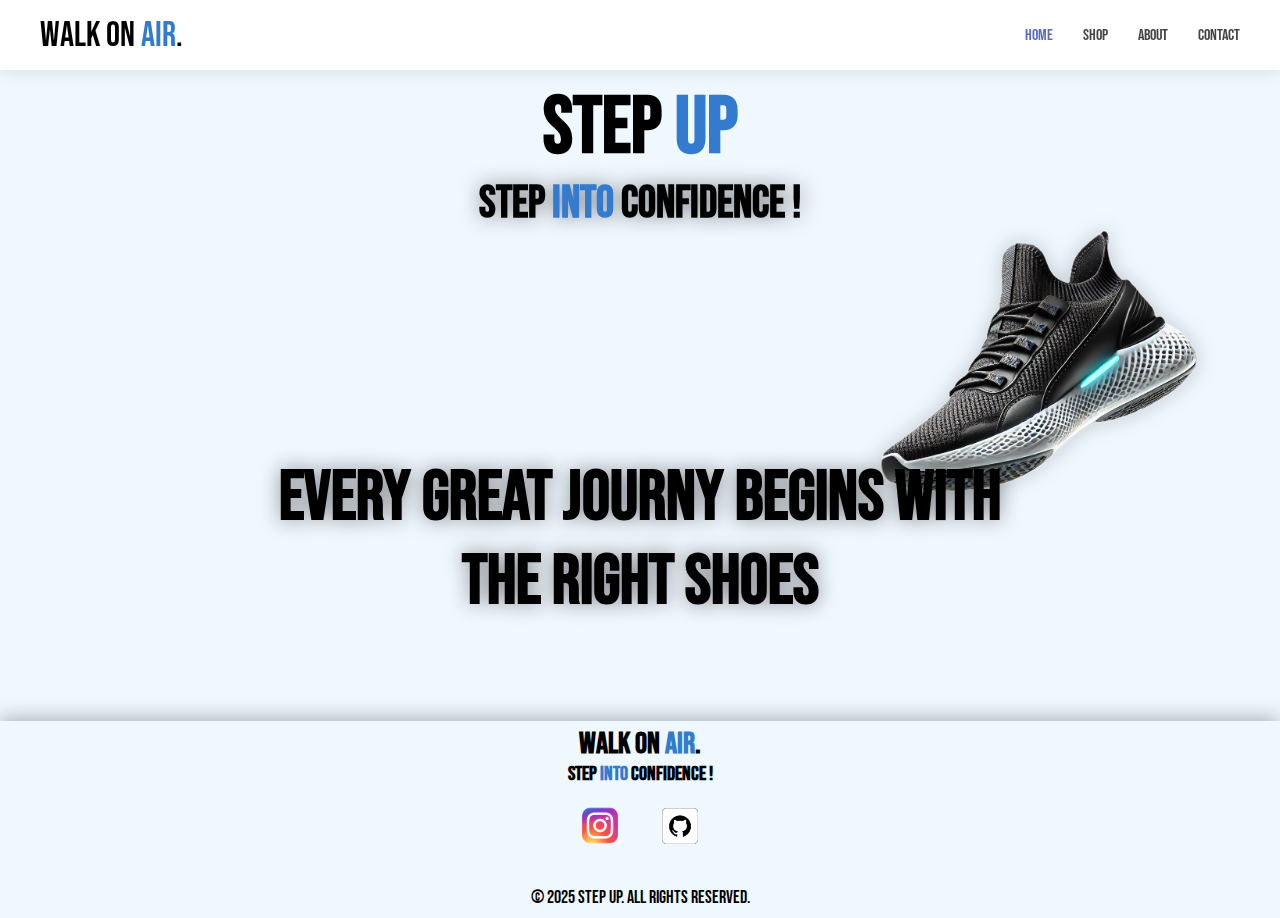
<file: Step Up project/index.html>
<!DOCTYPE html>
<html lang="en">
<head>
    <meta charset="UTF-8">
    <meta name="viewport" content="width=device-width, initial-scale=1.0">
    <link href="https://fonts.googleapis.com/css2?family=Bebas+Neue&family=Sigmar&display=swap" rel="stylesheet">
    <link rel = "stylesheet" href="./Assets/Styles/main.css">
    <link rel="icon" href="./Assets/Images/WHITESHOE.png" type="Image/png">
    <script defer src="main_html.js"></script>
    <title>Step Up - Walk on Air</title>
</head>
<body>
    

    <nav class="navbar">
        <div class="container">
            <div class="nav-wrapper">
                <a class="logo">walk on <span>air</span>.</a>
                
                <button class="menu-toggle" aria-label="Toggle menu">
                    <span></span>
                    <span></span>
                    <span></span>
                </button>
                
                <ul class="nav-links">
                    <li><a href="./index.html" class="active">Home</a></li>
                    <li><a href="./shop.html">Shop</a></li>
                    <li><a href="./about.html">About</a></li> 
                    <li><a href="./contact.html">Contact</a></li>
                </ul>
            </div>
        </div>
    </nav>
    
    <div class="overlay"></div>
    
<div id="Header">
    <h1 class="header-h1">step <span>up</span></h1>
    <h2 class="sideHeader-h2">Step <span>into</span> confidence !</h2>
</div>

<div id="main">
    <img src="./Assets/Images/floating shoe.PNG" alt="Img" class="float">
 <h1 class="main-h1">Every great journy begins with <br> the right shoes</h1>
</div>

<div id="footer">
    <h1 class="footer-h1">Walk on <span>Air</span>.</h1>
    <h2 class="footer-h2">Step <span>into</span> confidence !</h2>
    <div class="footer-social">
       <a href="https://www.instagram.com/stepup.walkonair/"><img src="./Assets/Images/Instagram-Logo.wine.png" alt="Img" class="logo-social_2"></a>
       <a href="https://github.com/GoofyGoose1"><img src="./Assets/Images/pngtree-github-logo-icon-png-image_8630451.png" alt="Img" class="logo-social"></a>
    </div>
    <p>&copy; 2025 Step Up. All rights reserved.</p>
</div>
    
</body>
</html>
</file>
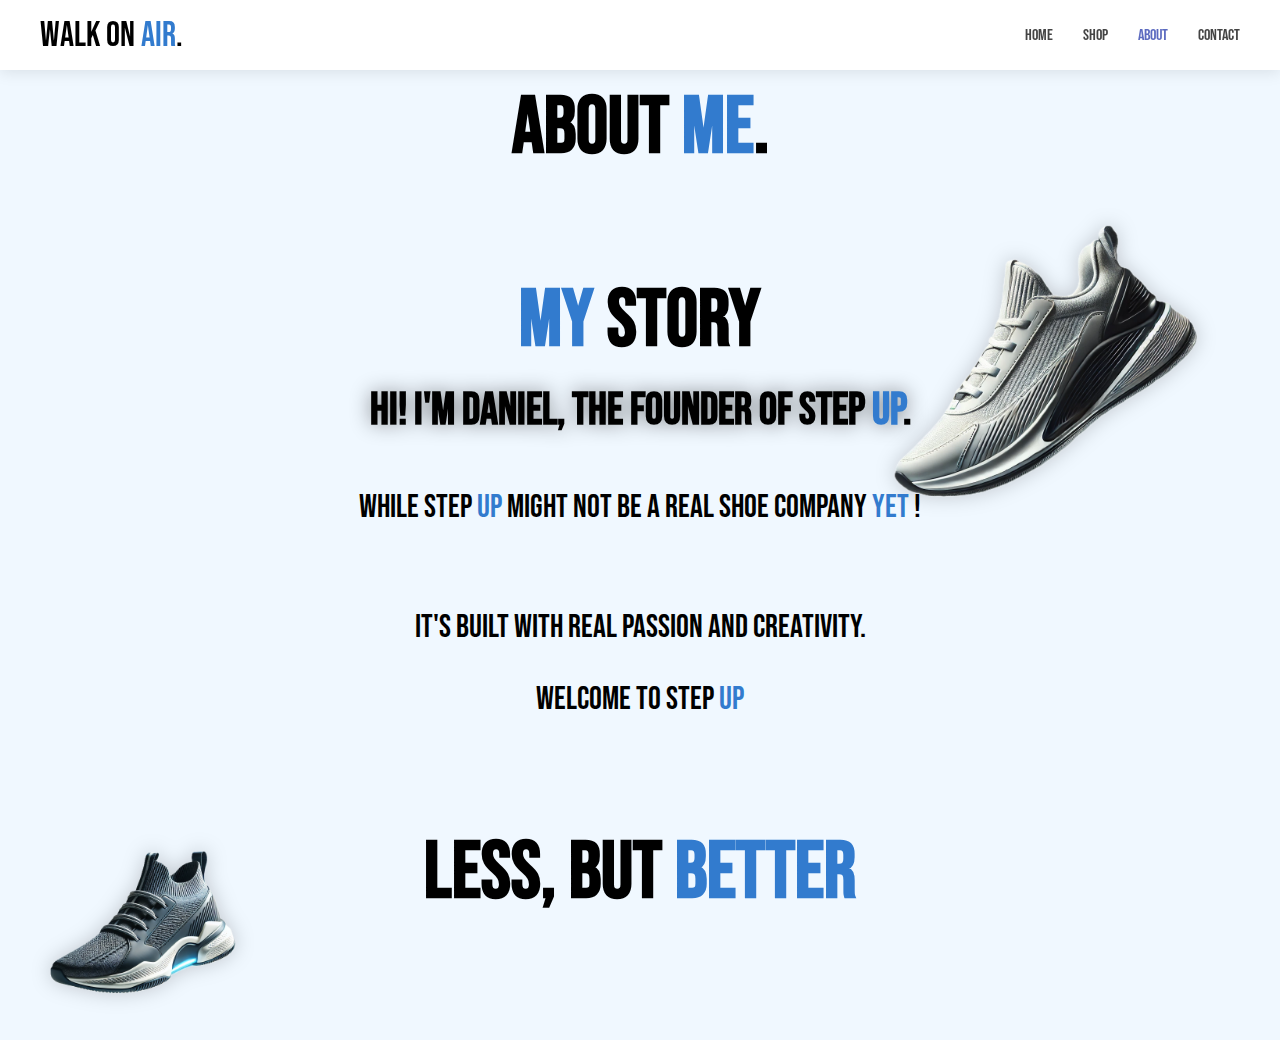
<file: Step Up project/about.html>
<!DOCTYPE html>
<html lang="en">
<head>
    <meta charset="UTF-8">
    <meta name="viewport" content="width=device-width, initial-scale=1.0">
    <link href="https://fonts.googleapis.com/css2?family=Bebas+Neue&family=Sigmar&display=swap" rel="stylesheet">
    <link rel = "stylesheet" href="./Assets/Styles/main.css">
    <link rel="icon" href="./Assets/Images/WHITESHOE.png" type="Image/png">
    <script defer src="main_html.js" defer></script>
    <title>About The company</title>
</head>
<body>
    
    <nav class="navbar">
        <div class="container">
            <div class="nav-wrapper">
                <a class="logo">walk on <span>air</span>.</a>
                
                <button class="menu-toggle" aria-label="Toggle menu">
                    <span></span>
                    <span></span>
                    <span></span>
                </button>
                
                <ul class="nav-links">
                    <li><a href="./index.html">Home</a></li>
                    <li><a href="./Shop.html">Shop</a></li>
                    <li><a href="./about.html" class="active">About</a></li> 
                    <li><a href="./contact.html">Contact</a></li>
                </ul>
            </div>
        </div>
    </nav>
    <div class="overlay"></div>

    <div id="Header">
        <h1 class="header-h1">About <span>Me</span>.</h1>
    </div>

      <div class="story-section">
            <div class="story-text">
                <h2 class="header-h1"><span>MY</span> STORY</h2>
                
                <h2 class="sideHeader-h2">HI! I'M DANIEL, THE FOUNDER OF STEP <span class="highlight">UP</span>.</h2>
                <p>WHILE STEP <span class="highlight">UP</span> MIGHT NOT BE A REAL SHOE COMPANY <span class="highlight">YET</span> !<br><br><br>IT'S BUILT WITH REAL PASSION AND CREATIVITY.</p>
                <p>WELCOME TO STEP <span class="highlight">UP</span></p>
            </div>
        </div>
        
        <h1 class="header-h1">less, but <span>better</span></h1>
        
        <img src="./Assets/Images/shoes.trans.png" alt="Img" class="float">
        <img src="./Assets/Images/GREYSHOE.png" alt="Img" class="float2">
    
  
</body>
</html>
</file>
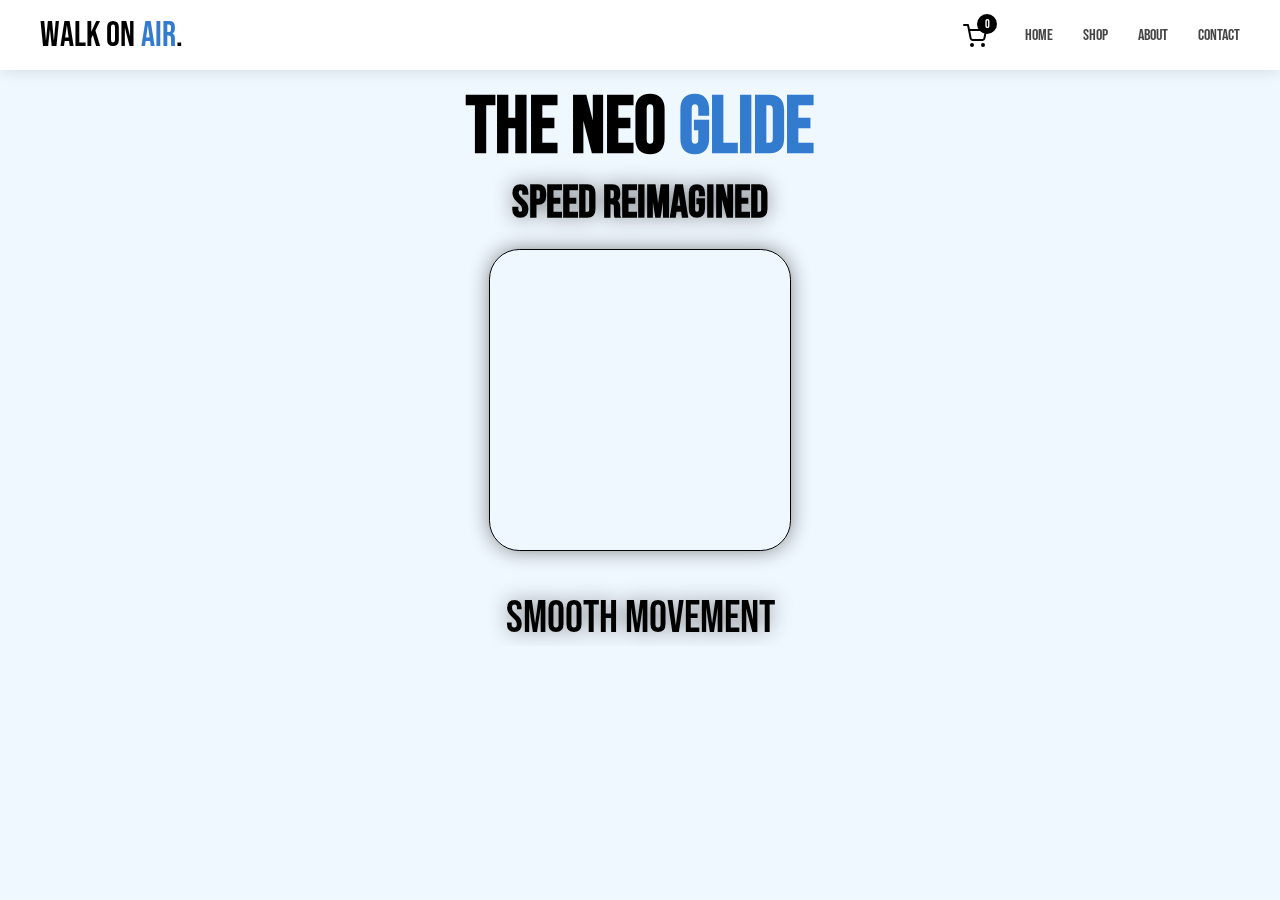
<file: Step Up project/neoGlide.html>
<!DOCTYPE html>
<html lang="en">
<head>
    <meta charset="UTF-8">
    <meta name="viewport" content="width=device-width, initial-scale=1.0">
    <link href="https://fonts.googleapis.com/css2?family=Bebas+Neue&family=Sigmar&display=swap" rel="stylesheet">
    <link rel="stylesheet" href="./Assets/Styles/main.css">
    <link rel="icon" href="./Assets/Images/WHITESHOE.png" type="Image/png">
    <script defer src="main_html.js"></script>
    <title>The Neo Glide</title>
</head>
<body>
       
    <nav class="navbar">
        
        <div class="container">
            <div class="nav-wrapper">
                <a class="logo">walk on <span>air</span>.</a>
                
                <button class="menu-toggle" aria-label="Toggle menu">
                    <span></span>
                    <span></span>
                    <span></span>
                </button>
             
                <ul class="nav-links">
                  
                    <div class="cart-icon" id="cartIcon">
                        <svg width="24" height="24" viewBox="0 0 24 24" fill="none" stroke="currentColor" stroke-width="2" stroke-linecap="round" stroke-linejoin="round">
                          <circle cx="9" cy="21" r="1"></circle>
                          <circle cx="20" cy="21" r="1"></circle>
                          <path d="M1 1h4l2.68 13.39a2 2 0 0 0 2 1.61h9.72a2 2 0 0 0 2-1.61L23 6H6"></path>
                        </svg>
                        <span class="cart-count" id="cartCount">0</span>
                      </div>
                      
                    <li><a href="./index.html">Home</a></li>
                    <li><a href="./Shop.html">Shop</a></li>
                    <li><a href="./about.html">About</a></li> 
                    <li><a href="./contact.html">Contact</a></li>
                    
                
                </ul>
            </div>
        </div>
    </nav>
    <div class="overlay"></div>
    <div id="Header">
        <h1 class="header-h1">The Neo <span>Glide</span></h1>
        <h2 class="sideHeader-h2">Speed Reimagined</h2>
    </div>
    <br>
    <div class="sketchfab-embed-wrapper">
         <iframe title="Fc8aaabf-32cf-4d71-b1bb-c27450068d7b" frameborder="0" allowfullscreen mozallowfullscreen="true" webkitallowfullscreen="true" allow="autoplay;"
          xr-spatial-tracking execution-while-out-of-viewport execution-while-not-rendered web-share src="https://sketchfab.com/models/a3ef7f84327f47afac2ea58d4c406758/embed"></iframe>
    </div>
<br><br>
    <p class="sideHeader-h2">Smooth movement</p>

    
</body>
</html>
</file>
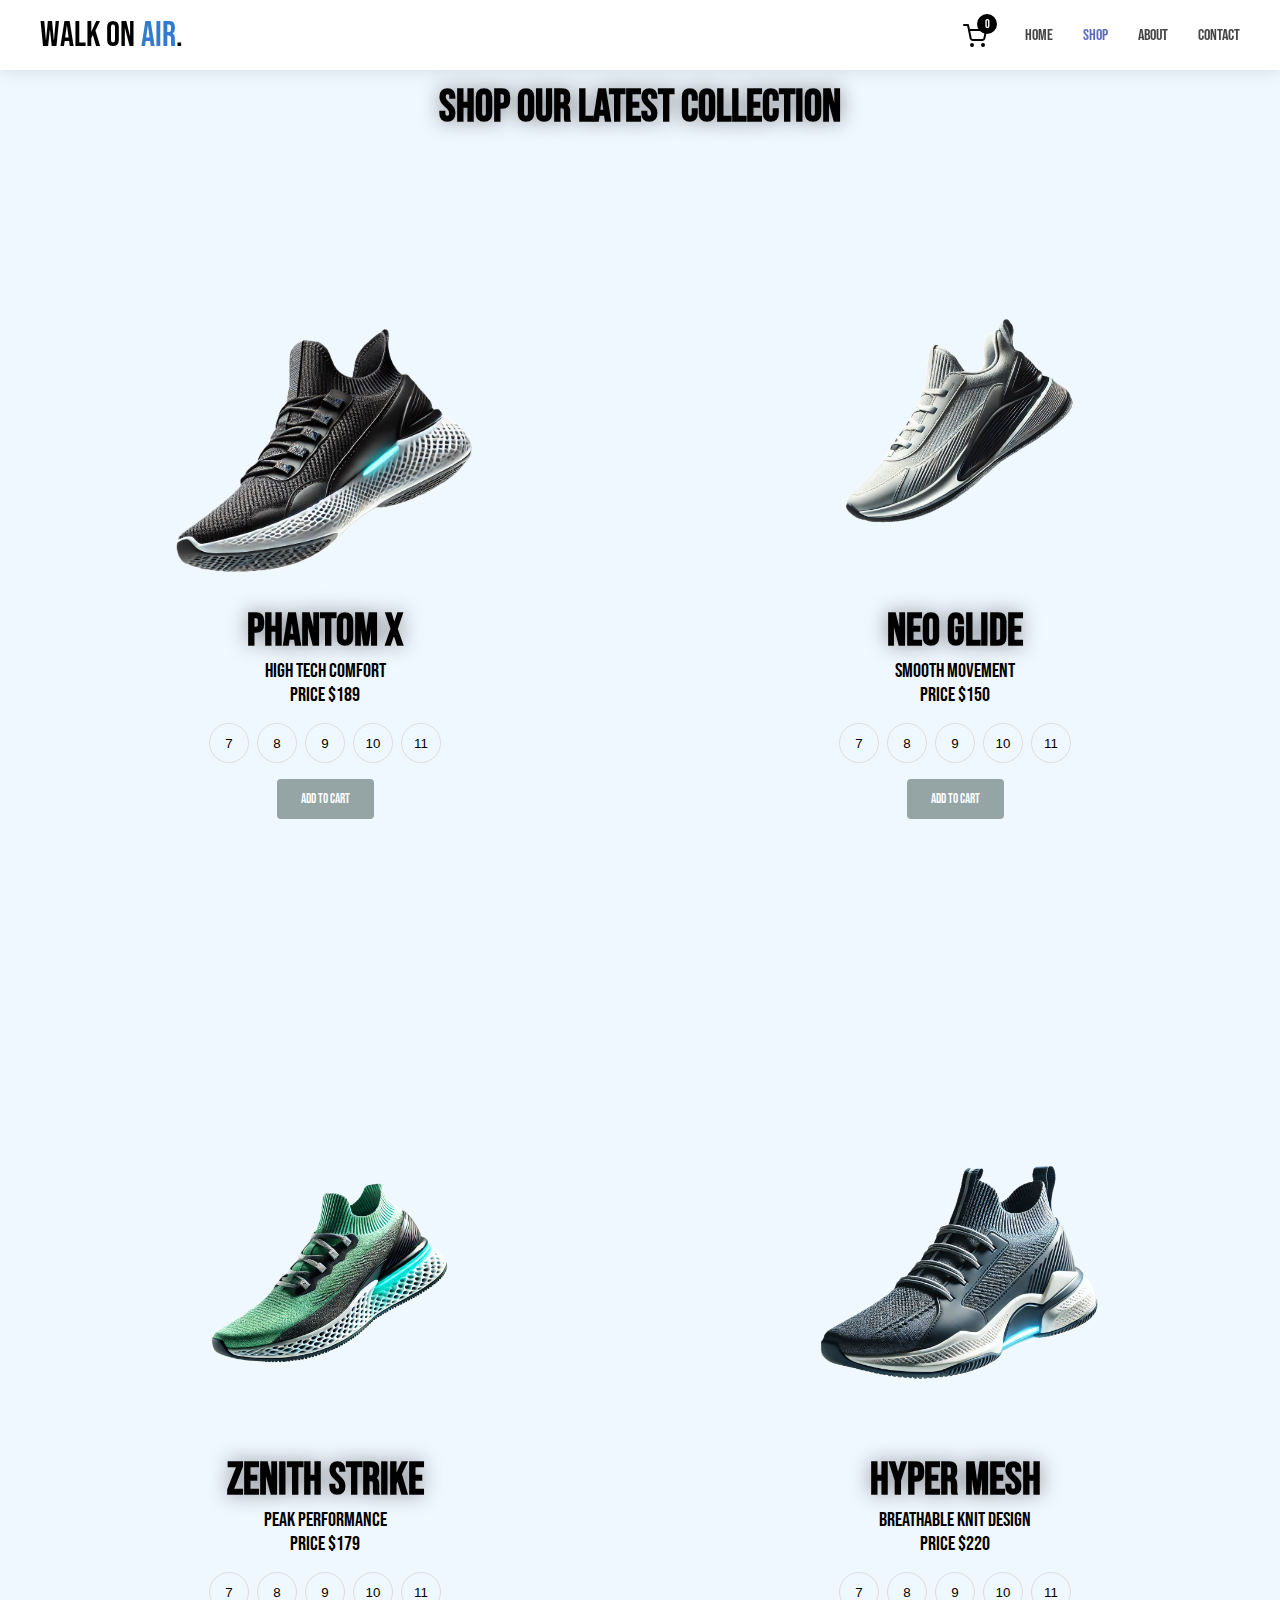
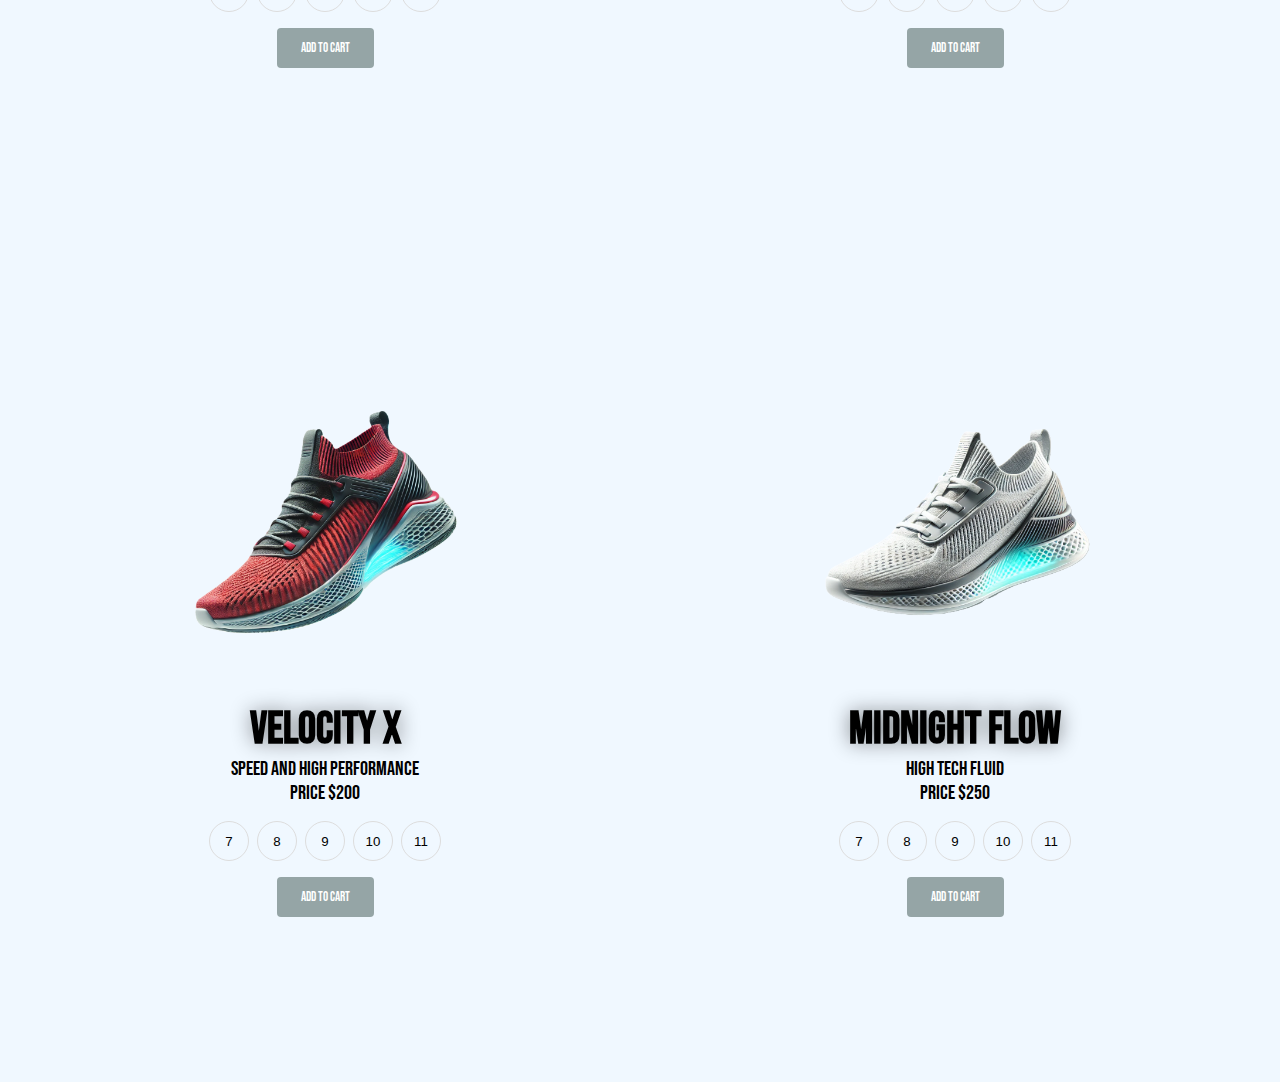
<file: Step Up project/shop.html>
<!DOCTYPE html>
<html lang="en">
<head>
    <meta charset="UTF-8">
    <meta name="viewport" content="width=device-width, initial-scale=1.0">
    <link href="https://fonts.googleapis.com/css2?family=Bebas+Neue&family=Sigmar&display=swap" rel="stylesheet">
    <link rel="stylesheet" href="./Assets/Styles/main.css">
    <link rel="icon" href="./Assets/Images/WHITESHOE.png" type="Image/png">
    <script defer src="main_html.js"></script> 
    <title>Our Merch</title>
</head>
<body>
    <nav class="navbar">
        
        <div class="container">
            <div class="nav-wrapper">
                <a class="logo">walk on <span>air</span>.</a>
                
                <button class="menu-toggle" aria-label="Toggle menu">
                    <span></span>
                    <span></span>
                    <span></span>
                </button>
             
                <ul class="nav-links">

                    <div class="cart-icon" id="cartIcon">
                        <svg width="24" height="24" viewBox="0 0 24 24" fill="none" stroke="currentColor" stroke-width="2" stroke-linecap="round" stroke-linejoin="round">
                          <circle cx="9" cy="21" r="1"></circle>
                          <circle cx="20" cy="21" r="1"></circle>
                          <path d="M1 1h4l2.68 13.39a2 2 0 0 0 2 1.61h9.72a2 2 0 0 0 2-1.61L23 6H6"></path>
                        </svg>
                        <span class="cart-count" id="cartCount">0</span>
                      </div>
                      
                    <li><a href="./index.html">Home</a></li>
                    <li><a href="./Shop.html" class="active">Shop</a></li>
                    <li><a href="./about.html">About</a></li> 
                    <li><a href="./contact.html">Contact</a></li>
                    
                </ul>
            </div>
        </div>
        
    </nav>
    <div class="overlay"></div>
   
    <div id="Header">
    <h2 class="sideHeader-h2">Shop our latest collection</h2>
    </div>

    <div id="main-store">
        <div class="container-shop">
          <div class="product">
            <a href="./phantomX.html"> <img src="./Assets/Images/floating shoe.PNG" alt="Product 1"></a>
            <h2 class="sideHeader-h2">Phantom X</h2>
            <p>high tech comfort</p>
            <p>Price $189</p>
            <div class="size-options" data-product-id="1">
              <button class="size-btn" data-size="7">7</button>
              <button class="size-btn" data-size="8">8</button>
              <button class="size-btn" data-size="9">9</button>
              <button class="size-btn" data-size="10">10</button>
              <button class="size-btn" data-size="11">11</button>
            </div>
            <button class="add-to-cart" data-name="Phantom X" data-price="189" data-id="1" disabled>Add to Cart</button>
          </div>
          
          <div class="product">
            <a href="./neoGlide.html"><img src="./Assets/Images/shoes.trans.png" alt="Product 2"></a>
            <h2 class="sideHeader-h2">Neo Glide</h2>
            <p>Smooth movement</p>
            <p>Price $150</p>
            <div class="size-options" data-product-id="2">
              <button class="size-btn" data-size="7">7</button>
              <button class="size-btn" data-size="8">8</button>
              <button class="size-btn" data-size="9">9</button>
              <button class="size-btn" data-size="10">10</button>
              <button class="size-btn" data-size="11">11</button>
            </div>
            <button class="add-to-cart" data-name="Neo Glide" data-price="150" data-id="2" disabled>Add to Cart</button>
          </div>
          
          <div class="product">
            <a href="./ZenithStrike.html"> <img src="./Assets/Images/GREENSHOE.png" alt="Product 3"></a>
            <h2 class="sideHeader-h2">Zenith Strike</h2>
            <p>Peak performance</p>
            <p>Price $179</p>
            <div class="size-options" data-product-id="3">
              <button class="size-btn" data-size="7">7</button>
              <button class="size-btn" data-size="8">8</button>
              <button class="size-btn" data-size="9">9</button>
              <button class="size-btn" data-size="10">10</button>
              <button class="size-btn" data-size="11">11</button>
            </div>
            <button class="add-to-cart" data-name="Zenith Strike" data-price="179" data-id="3" disabled>Add to Cart</button>
          </div>
          
          <div class="product">
            <a href="./hyperMesh.html"><img src="./Assets/Images/GREYSHOE.png" alt="Product 4"></a>
            <h2 class="sideHeader-h2">Hyper Mesh</h2>
            <p>breathable knit design</p>
            <p>Price $220</p>
            <div class="size-options" data-product-id="4">
              <button class="size-btn" data-size="7">7</button>
              <button class="size-btn" data-size="8">8</button>
              <button class="size-btn" data-size="9">9</button>
              <button class="size-btn" data-size="10">10</button>
              <button class="size-btn" data-size="11">11</button>
            </div>
            <button class="add-to-cart" data-name="Hyper Mesh" data-price="220" data-id="4" disabled>Add to Cart</button>
          </div>
          
          <div class="product">
            <a href="./velocityX.html"><img src="./Assets/Images/REDSHOE.png" alt="Product 5"></a>
            <h2 class="sideHeader-h2">Velocity X</h2>
            <p>speed and high performance</p>
            <p>Price $200</p>
            <div class="size-options" data-product-id="5">
              <button class="size-btn" data-size="7">7</button>
              <button class="size-btn" data-size="8">8</button>
              <button class="size-btn" data-size="9">9</button>
              <button class="size-btn" data-size="10">10</button>
              <button class="size-btn" data-size="11">11</button>
            </div>
            <button class="add-to-cart" data-name="Velocity X" data-price="200" data-id="5" disabled>Add to Cart</button>
          </div>
          
          <div class="product">
            <a href="./midnightFlow.html"><img src="./Assets/Images/WHITESHOE.png" alt="Product 6"></a>
            <h2 class="sideHeader-h2">Midnight Flow</h2>
            <p>high tech fluid</p>
            <p>Price $250</p>
            <div class="size-options" data-product-id="6">
              <button class="size-btn" data-size="7">7</button>
              <button class="size-btn" data-size="8">8</button>
              <button class="size-btn" data-size="9">9</button>
              <button class="size-btn" data-size="10">10</button>
              <button class="size-btn" data-size="11">11</button>
            </div>
            <button class="add-to-cart" data-name="Midnight Flow" data-price="250" data-id="6" disabled>Add to Cart</button>
          </div>
        </div>
      </div>
    
    
      <div class="overlay_cart" id="cartOverlay">
        <div class="cart-modal">
          <div class="cart-header">
            <h2 class="sideHeader-h2">Your Shopping Cart</h2>
            <button class="close-btn" id="closeCart">&times;</button>
          </div>
          <div class="cart-items" id="cartItems">
           
          </div>
          <div class="cart-total">
            Total: $<span id="cartTotal">0.00</span>
          </div>
        </div>
      </div>
      
    
</body>
</html>
</file>
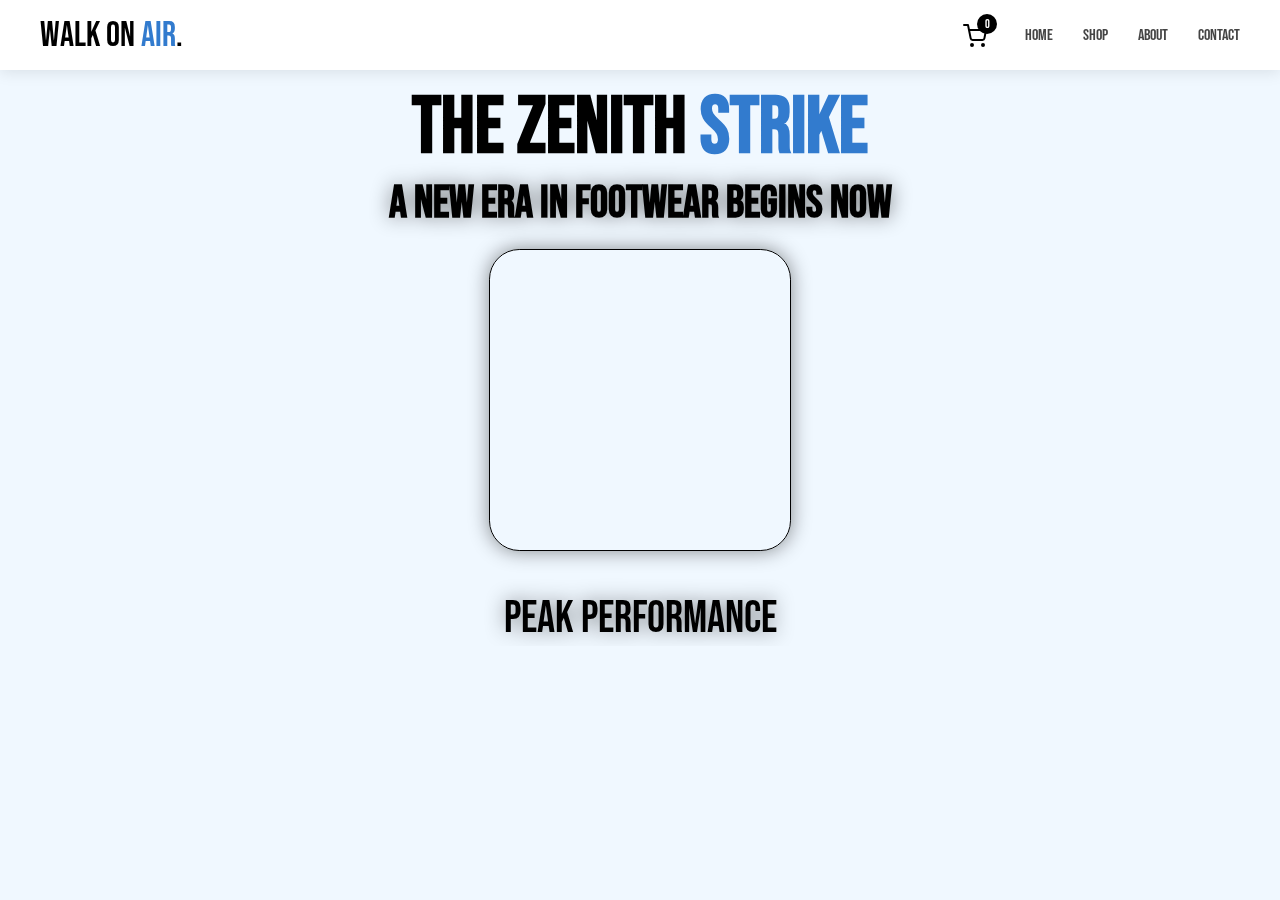
<file: Step Up project/ZenithStrike.html>
<!DOCTYPE html>
<html lang="en">
<head>
    <meta charset="UTF-8">
    <meta name="viewport" content="width=device-width, initial-scale=1.0">
    <link href="https://fonts.googleapis.com/css2?family=Bebas+Neue&family=Sigmar&display=swap" rel="stylesheet">
    <link rel="stylesheet" href="./Assets/Styles/main.css">
    <link rel="icon" href="./Assets/Images/WHITESHOE.png" type="Image/png">
    <script defer src="main_html.js"></script>
    <title>The Zenith Strike</title>
</head>
<body>

    <nav class="navbar">
        
        <div class="container">
            <div class="nav-wrapper">
                <a class="logo">walk on <span>air</span>.</a>
                
                <button class="menu-toggle" aria-label="Toggle menu">
                    <span></span>
                    <span></span>
                    <span></span>
                </button>
             
                <ul class="nav-links">
                   
                    <div class="cart-icon" id="cartIcon">
                        <svg width="24" height="24" viewBox="0 0 24 24" fill="none" stroke="currentColor" stroke-width="2" stroke-linecap="round" stroke-linejoin="round">
                          <circle cx="9" cy="21" r="1"></circle>
                          <circle cx="20" cy="21" r="1"></circle>
                          <path d="M1 1h4l2.68 13.39a2 2 0 0 0 2 1.61h9.72a2 2 0 0 0 2-1.61L23 6H6"></path>
                        </svg>
                        <span class="cart-count" id="cartCount">0</span>
                      </div>
                      
                    <li><a href="./index.html">Home</a></li>
                    <li><a href="./Shop.html">Shop</a></li>
                    <li><a href="./about.html">About</a></li> 
                    <li><a href="./contact.html">Contact</a></li>
                    
                
                </ul>
            </div>
        </div>
    </nav>
    <div class="overlay"></div>
    <div id="Header">
        <h1 class="header-h1">The Zenith <span>Strike</span></h1>
        <h2 class="sideHeader-h2">A New Era in Footwear Begins Now</h2>
    </div>
    <br>
    <div class="sketchfab-embed-wrapper">
         <iframe title="Zenith3d.obj" frameborder="0" allowfullscreen mozallowfullscreen="true" webkitallowfullscreen="true" allow="autoplay;" 
         xr-spatial-tracking execution-while-out-of-viewport execution-while-not-rendered web-share src="https://sketchfab.com/models/68b0d11037f94507ba19d847a0671e9b/embed"></iframe> 
     </div>
     <br><br>
     <p class="sideHeader-h2">peak performance</p>
    
</body>
</html>
</file>
<file: Step Up project/Assets/Styles/main.css>
@keyframes autoShowAnimation {
    from {opacity: 0; 
        transform: translateY(200px) scale(0.2);
    }to {
        opacity: 1;
        transform: translateY(0) scale(1);
    }
}
@keyframes float {
    0%, 100% {
        transform: rotate(-15deg) translateY(0);
    }
    50% {
        transform: rotate(-20deg) translateY(-20px);
    }
}
@keyframes float2 {
  0%, 100% {
    transform: rotateY(180deg) rotate(15deg) translateY(0);
   }
   50% {
    transform: rotateY(180deg) rotate(20deg) translateY(-20px);
   }
}
@keyframes fadeIn {
    from { opacity: 0; }
    to { opacity: 1; }
  }
  
  @keyframes fadeOut {
    from { opacity: 1; }
    to { opacity: 0; }
  }
.autoShow {
    animation: autoShowAnimation both;
    animation-timeline: view(70% 5%);
}

body, html {
    background-color: aliceblue;
    overflow-x: hidden;
    max-width: 100%;
    padding: 0;
    margin: 0;
}

.header-h1 {
    position: relative;
   margin-top: 20px;
    font-family: "Bebas Neue", serif;
    text-align: center;
    font-size: 80px;
    margin: 0;
    color: black;  
    z-index: 2; 
}

.sideHeader-h2 {
    text-decoration: none;
    position: relative;
    font-family: "Bebas Neue", serif;
    text-align: center;
    font-size: 45px;
    margin: 0;
    color: black;
    z-index: 2;
    filter: drop-shadow(0 0 10px rgba(0, 0, 0, 0.452));
}

span {
    color: rgb(50, 123, 206);
}

#Header {
    margin-top: 80px;
}

.logo {
    font-family: "Bebas Neue", serif;
    font-size: 35px;
    color: rgb(0, 0, 0);
    text-decoration: none;
}

.navbar {
    background-color: #ffffff;
    box-shadow: 0 2px 15px rgba(0, 0, 0, 0.1);
    position: fixed;
    width: 100%;
    top: 0;
    left: 0;
    z-index: 1000;
}

.container {
    max-width: 1200px;
    margin: 0 auto;
    padding: 0 20px;
}

.nav-wrapper {
    display: flex;
    justify-content: space-between;
    align-items: center;
    height: 70px;
}

.nav-links {
    display: flex;
    align-items: center;
    list-style: none;
    transition: transform 0.3s ease;
}

.nav-links li {
    margin-left: 30px;
    position: relative;
}

.nav-links a {
    font-family: "Bebas Neue", serif;
    text-decoration: none;
    color: #444;
    font-weight: 500;
    font-size: 16px;
    transition: all 0.3s ease;
    display: block;
    padding: 10px 0;
}

.nav-links a:hover {
    color: #55a5e6;
    transform: scale(1.1);
}

.nav-links a.active {
    color: #5c6bc0;
}

.cta-button {
    background-color: #5c6bc0;
    color: white;
    border: none;
    padding: 10px 20px;
    border-radius: 4px;
    font-weight: 600;
    cursor: pointer;
    transition: background-color 0.3s ease;
}

.cta-button:hover {
    background-color: #3f51b5;
}

.menu-toggle {
    display: none;
    background: none;
    border: none;
    cursor: pointer;
    width: 30px;
    height: 20px;
    position: relative;
    z-index: 2000;
}

.menu-toggle span {
    display: block;
    width: 100%;
    height: 2px;
    background-color: #444;
    position: absolute;
    transition: all 0.3s ease;
}
.menu-toggle span:nth-child(1) {
    top: 0;
}
.menu-toggle span:nth-child(2) {
    top: 9px;
}
.menu-toggle span:nth-child(3) {
    top: 18px;
}
.menu-toggle.active span:nth-child(1) {
    transform: rotate(45deg);
    top: 9px;
}
.menu-toggle.active span:nth-child(2) {
    opacity: 0;
}
.menu-toggle.active span:nth-child(3) {
    transform: rotate(-45deg);
    top: 9px;
}

.dropdown {
    position: relative;
}

.dropdown-content {
    position: absolute;
    top: 100%;
    left: 0;
    background-color: white;
    min-width: 200px;
    box-shadow: 0 8px 16px rgba(0,0,0,0.1);
    border-radius: 4px;
    overflow: hidden;
    display: none;
    z-index: 1100;
}

.dropdown-content a {
    padding: 12px 16px;
    display: block;
    color: #444;
}

.dropdown-content a:hover {
    background-color: #f1f4ff;
}

.dropdown:hover .dropdown-content {
    display: block;
}

@media (max-width: 900px) {

  .colorS { 
    width: 300px !important;
    max-width: 100% !important;
    margin-left: 300px !important;
}
.colorS_2 {
  max-width: 100% !important;
  margin-left: -100px !important;
  bottom: 600px !important;
}

  .footer-h1 {
    font-size: 30px !important;
  }
  .footer-h2 {
    font-size: 20px !important;
  }

  .main-h1 {
    font-size: 30px !important;
  }

  .float {
    width: 300px !important;
  }
 
    .story-text {
        line-height: 30px;
    }

    .story-section {
        flex-direction: column;
    }
    
    .section-title {
        font-size: 40px;
    }

    .menu-toggle {
        display: block;
        max-width: 100%;
    }
   
    .nav-links {
        font-family: "Bebas Neue", serif;
        position: fixed;
        top: 0;
        right: -400px;
        height: 100vh;
        width: 280px;
        background-color: white;
        flex-direction: column;
        align-items: flex-start;
        padding: 80px 30px 30px;
        box-shadow: -5px 0 15px rgba(0,0,0,0.1);
        overflow-y: auto;
        transition: right 0.3s ease;
    }
    
    .nav-links.active {
        right: 0;
        background: #ffffffc7;
    }
    
    .nav-links li {
        margin: 0 0 15px 0;
        width: 100%;
    }
    
    .dropdown-content {
        position: static;
        box-shadow: none;
        margin-top: 10px;
        margin-left: 15px;
        display: none;
        width: 100%;
    }
    
    .dropdown-content a {
        padding: 10px;
    }
    
    .dropdown.open .dropdown-content {
        display: block;
    }
    
    .dropdown a {
        display: flex;
        justify-content: space-between;
        align-items: center;
    }
    
    .dropdown a::after {
        content: '▼';
        font-size: 12px;
    }
    
    .dropdown.open a::after {
        content: '▲';
    }
    
    .overlay {
        position: fixed;
        top: 0;
        left: 0;
        width: 100%;
        height: 100%;
        background-color: rgba(0,0,0,0.4);
        display: none;
        z-index: 999;
    }
    
    .overlay.active {
        display: block;
    }

    .sideHeader-h2 {
        line-height: 50px;
        font-size: 40px !important;
    }
    .header-h1 {
      font-size: 45px !important;
    }
}

.float {
    position: absolute;
    top: 200px;
    right: 40px;
    width: 400px;
    filter: drop-shadow(0 0 10px rgba(0, 0, 0, 0.2));
    animation: float 6s ease-in-out infinite;
    z-index: 1;
}
.float2 {
    position: absolute;
    top: 840px;
    left: 40px;
    width: 200px;
    filter: drop-shadow(0 0 10px rgba(0, 0, 0, 0.2));
    animation: float2 6s ease-in-out infinite;
    z-index: 0;
}

 #main {
    margin-top: 75px;
    padding: 50px 0;
    background-color: aliceblue;
    color: rgb(0, 0, 0);
 }

 #main-store {    
    background: #f1f4ff;
    color: rgb(0, 0, 0);
 }
.main-h1 {
    position: relative;
    font-family: "Bebas Neue", serif;
    margin-top: 100px;
    font-size: 70px;
    text-align: center;
    color: black;
    z-index: 2;
    filter: drop-shadow(0 0 10px rgba(0, 0, 0, 0.452));
}

.colorS {
  z-index: 0;
  max-width: 100%;
  position: absolute;
  right: 0;
  margin-top: -600px;
  width: 500px;
  height: 600px;
  background-color: #f9f9f9;
  border: 1px solid black;
}
.colorS_2 {
  z-index: 0;
  max-width: 100%;
  position: absolute;
  margin-left: 100px;
  top: 100px;
  width: 200px;
  height: 200px;
  background-color: #c03a3a;
  border: 1px solid black;
}
#footer {
    box-shadow: -1px -2px 20px 0px rgb(0 0 0 / 32%);
    color: rgb(0, 0, 0);
    padding: 5px;
    text-align: center;
}

.footer-h1 {
    font-family: "Bebas Neue", serif;
    font-size: 30px;
    margin: 0;
}

.footer-h2{
    color: black;
    text-decoration: none;
    font-family: "Bebas Neue", serif;
    font-size: 20px;
    margin: 0;
}

.footer-social {
    display: flex;
    justify-content: center;
}

.logo-social {
    width: 80px;
    transition: all 0.3s ease;
}

.logo-social_2 {
  width: 80px;
  transition: all 0.3s ease;
  margin-top: 13px;
}

.logo-social:hover {
    transform: scale(1.1);
    filter: drop-shadow(0 0 10px rgba(0, 0, 0, 0.452));
}

.logo-social_2:hover {
  transform: scale(1.1);
  filter: drop-shadow(0 0 10px rgba(0, 0, 0, 0.452));
}

.product {
    padding: 15px;
    margin: 150px;
    text-align: center;
    transition: all 0.3s ease;
    border-radius: 10px;
}
.product:hover, .product:active {
    transform: scale(1.1);
    filter: drop-shadow(0 0 10px rgba(0, 0, 0, 0.452));
}

.product img {
    width: 300px;
    height: 300px;
    object-fit: cover;
}

.container-shop {
    background-color: aliceblue;
    display: flex;
    flex-wrap: wrap;
    justify-content: center;
}

.product p {
    font-family: "Bebas Neue", serif;
    font-size: 20px;
    margin: 0;
}

 .main-p {
    font-family: "Bebas Neue", serif;
    font-size: 20px;
    margin: 0;
    color: black;
    text-align: center;
 }

 .section-title {
    font-size: 60px;
    margin-bottom: 60px;
}

.story-section {
    max-width: 1200px;
    margin: 0 auto;
    display: flex;
    align-items: center;
    padding: 100px;
}

.story-text {
    flex: 1;
    line-height: 90px;
    text-align: center;
}

.story-text p {
  position: relative;
    font-family: "Bebas Neue", serif;
    color: black;
    font-size: xx-large;
    line-height: 40px;
    z-index: 3;
  }

.add-to-cart {
    background: black;
    color: white;
    font-family: "Bebas Neue", serif;
    padding: 5px 15px;
    border: none;
}

@media (max-width: 480px) {
    .envelope-container {
      height: 180px;
    }
  }
  
  @media (max-width: 360px) {
    .envelope-container {
      height: 160px;
    }
  }
  
.envelope-container {
    position: relative;
    width: 90%;
    max-width: 300px;
    height: 200px;
    cursor: pointer;
    perspective: 1000px;
    margin: 50px auto;
  }

  .envelope {
    position: absolute;
    width: 100%;
    height: 100%;
    transform-style: preserve-3d;
    transition: transform 1s;
  }
  
  .envelope.open {
    transform: rotateX(180deg);
  }
  
  .envelope-front, .envelope-back {
    position: absolute;
    width: 100%;
    height: 100%;
    backface-visibility: hidden;
    display: flex;
    justify-content: center;
    align-items: center;
    border-radius: 5px;
  }
  
  .envelope-front {
    background-color: #21849c ;
    box-shadow: 0 4px 8px rgba(0, 0, 0, 0.2);
  }
  
  .envelope-back {
    background-color: #f9f9f9;
    transform: rotateX(180deg);
    box-shadow: 0 4px 8px rgba(0, 0, 0, 0.2);
    padding: 15px;
    box-sizing: border-box;
  }
  
  .envelope-flap {
    position: absolute;
    top: 0;
    width: 100%;
    height: 50%;
    background-color: #134a58;
    clip-path: polygon(0 0, 50% 50%, 100% 0);
    z-index: 2;
  }
  
  .envelope-body {
    position: absolute;
    bottom: 0;
    width: 100%;
    height: 75%;
   background-color: #21849c ;
    border-radius: 0 0 5px 5px;
  }
  
  .envelope-content {
    font-family: "Bebas Neue", sans-serif;
    text-align: center;
    color: #333;
    width: 100%;
  }
  
  h2 {
    margin-top: 0;
    color: #46656a;
    font-size: clamp(1.2rem, 5vw, 1.5rem);
  }
  
  p {
    margin-bottom: 5px;
    font-size: clamp(0.9rem, 4vw, 1.1rem);
    word-break: break-word;
  }
  
  .envelope-icon { 
    font-size: clamp(32px, 10vw, 48px);
    color: white;
  }
  
  .hint-text {
    font-family: 'Bebas Neue', sans-serif;
    position: absolute;
    bottom: -30px;
    left: 0;
    right: 0;
    text-align: center;
    color: #777;
    font-size: clamp(0.8rem, 3vw, 0.9rem);
  }
  
  /* Touch enhancement for mobile */
  @media (hover: none) {
    .envelope-container:active {
      transform: scale(0.98);
    }
  }

  .sketchfab-embed-wrapper {
    margin-left: auto;
    margin-right: auto;
    display: table;
  }

  .sketchfab-embed-wrapper iframe {
        width: 300px;
        height: 300px;
        border-radius: 10%;
        box-shadow: 0 0 20px rgba(0, 0, 0, 0.452);
        border: solid 1px black;
    }

    .cart-icon {
        position: relative;
        top: 0.2rem;
        right: 0.5rem;
        cursor: pointer;
        transition: all 0.2s ease;
      }
      .cart-icon:hover {
        transform: scale(1.1);
      }
      
      .cart-count {
        font-family: "Bebas Neue", sans-serif;
        position: absolute;
        top: -10px;
        right: -10px;
        background-color: #000000;
        color: white;
        border-radius: 50%;
        width: 20px;
        height: 20px;
        display: flex;
        justify-content: center;
        align-items: center;
        font-size: 0.75rem;
      }
        
      /* Size selection styling */
      .size-options {
        display: flex;
        justify-content: center;
        gap: 0.5rem;
        margin: 1rem 0;
      }
      
      .size-btn {
        width: 40px;
        height: 40px;
        border: 1px solid #ddd;
        background: none;
        border-radius: 50%;
        display: block;
        align-items: center;
        justify-content: center;
        cursor: pointer;
        transition: all 0.2s ease;
        pointer-events: auto;
      }
      
      .size-btn:hover {
        border-color: #2c3e50;
      }
      
      .size-btn:active {
        background-color: initial;
        box-shadow: none;
      }
      .size-btn.selected {
        background-color: #2c3e50;
        color: white;
        border-color: #2c3e50;
      }
      
      /* Button styling */
      .add-to-cart {
        padding: 0.75rem 1.5rem;
        background-color: #2c3e50;
        color: white;
        border: none;
        border-radius: 4px;
        cursor: pointer;
        transition: all 0.2s ease;
      }
      
      .add-to-cart:hover {
        background-color: #1a2530;
        transform: scale(1.2);
        
      }
      
      .add-to-cart:disabled {
        background-color: #95a5a6;
        cursor: not-allowed;
      }
      
      /* Cart modal styling */
      .overlay_cart {
        position: fixed;
        top: 0;
        left: 0;
        right: 0;
        bottom: 0;
        background-color: rgba(0,0,0,0.7);
        display: none;
        justify-content: center;
        align-items: center;
        z-index: 1000;
      }
      
      .cart-modal {
        background-color: white;
        width: 60%;
        max-width: 600px;
        border-radius: 8px;
        padding: 2rem;
      }
      
      .cart-header {
        display: flex;
        justify-content: space-between;
        margin-bottom: 1.5rem;
        align-items: center;
      }
      
      .close-btn {
        background: none;
        border: none;
        font-size: 1.5rem;
        cursor: pointer;
      }
      
      .cart-items {
        max-height: 400px;
        overflow-y: auto;
      }
      
      .cart-item {
        display: flex;
        border-bottom: 1px solid #eee;
        padding: 1rem 0;
        align-items: center;
      }
      
      .cart-item-info {
        font-family: "Bebas Neue", sans-serif;
        font-size: 30px;
        flex-grow: 1;
        padding: 0 1rem;
      }
      
      .cart-total {
        font-family: "Bebas Neue", sans-serif;
        margin-top: 1.5rem;
        text-align: right;
        font-weight: bold;
        font-size: 1.2rem;
      }
      
      .checkout-btn {
        width: 100%;
        padding: 0.75rem;
        background-color: #27ae60;
        color: white;
        border: none;
        border-radius: 4px;
        margin-top: 1rem;
        cursor: pointer;
        font-size: 1rem;
      }
      
      .checkout-btn:hover {
        background-color: #219653;
      }
      
      .remove-btn {
        background: none;
        border: none;
        color: #e74c3c;
        font-size: 1.25rem;
        cursor: pointer;
      }
      p {
        font-family: "Bebas Neue", sans-serif;
      }

      .added-animation {
        background-color: #000000 !important;
        transform: scale(1.5);
        transition: all 0.3s ease;
      }
</file>
